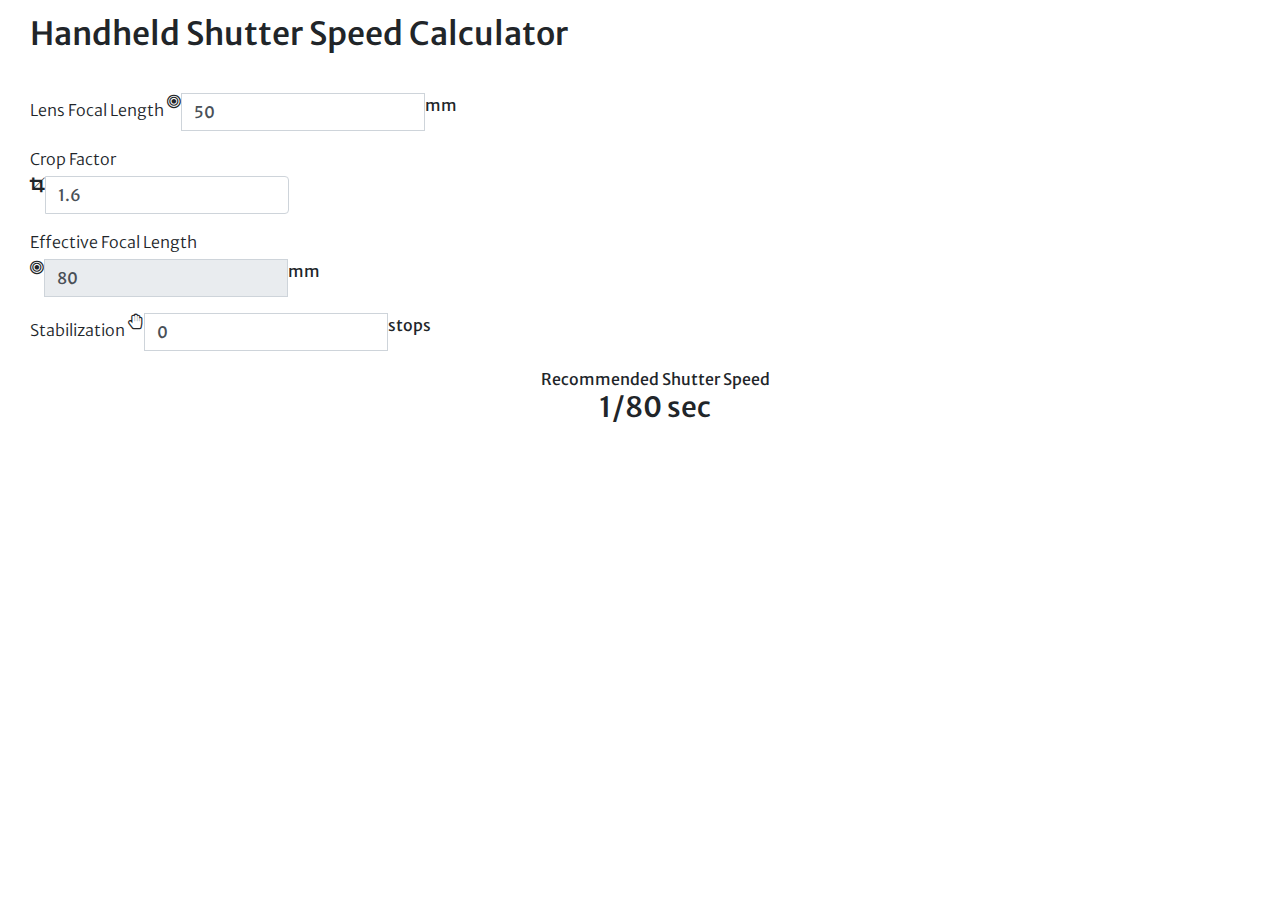
<file: index.html>
<html>
<head>
<link href="style.css" rel="stylesheet">
<link href="https://maxcdn.bootstrapcdn.com/font-awesome/4.7.0/css/font-awesome.min.css" rel="stylesheet" integrity="sha384-wvfXpqpZZVQGK6TAh5PVlGOfQNHSoD2xbE+QkPxCAFlNEevoEH3Sl0sibVcOQVnN" crossorigin="anonymous">
<link rel="stylesheet" href="https://maxcdn.bootstrapcdn.com/bootstrap/4.0.0/css/bootstrap.min.css" integrity="sha384-Gn5384xqQ1aoWXA+058RXPxPg6fy4IWvTNh0E263XmFcJlSAwiGgFAW/dAiS6JXm"
    crossorigin="anonymous">
<script src="shutterSpeed.js"></script>
<meta name="viewport" content="width=device-width, initial-scale=1">
</head>
<body>
<div class="container-fluid" style="font-family: 'Merriweather Sans', sans-serif; margin: 15px;">

<form id="handHeldForm" class="form-horizontal" onload="CalculateShutterSpeed()">
    <fieldset>
<div class="form-group"><h2>
Handheld Shutter Speed Calculator</h2>
    </div>
<br />
      <div class="form-group">
        <label class="control-label">Lens Focal Length</label>
        <div class="inputGroupContainer">
          <div class="input-group">
            <span class="input-group-addon"><i class="fa fa-bullseye"></i></span>
            <input id="fLength" placeholder="Lens focal length" class="form-control" type="number" min="1" value="50" onchange="CalculateShutterSpeed()" onKeyPress="CalculateShutterSpeed()" onKeyUp="CalculateShutterSpeed()">
            <span class="input-group-addon">mm</span>
          </div>
        </div>
      </div>

      <div class="form-group">
        <div>
          <label class="control-label">Crop Factor</label>
          <div class="inputGroupContainer">
            <div class="input-group">
              <span class="input-group-addon"><i class="fa fa-crop"></i></span>
              <input id="cropFactor" placeholder="Crop Factor" class="form-control" type="number" step=".1" min="1" value="1.6" onchange="CalculateShutterSpeed()" onKeyPress="CalculateShutterSpeed()" onKeyUp="CalculateShutterSpeed()">
            </div>
          </div>
        </div>
      </div>

      <div class="form-group">
        <div>
          <label class="control-label">Effective Focal Length</label>
          <div class="inputGroupContainer">
            <div class="input-group">
              <span class="input-group-addon"><i class="fa fa-bullseye"></i></span>
              <input id="efLength" placeholder="Effective focal length" class="form-control" type="number" value="50" disabled>
              <span class="input-group-addon">mm</span>
            </div>
          </div>
        </div>
      </div>

      <div class="form-group">
        <label class="control-label">Stabilization</label>
        <div class="inputGroupContainer">
          <div class="input-group">
            <span class="input-group-addon"><i class="fa fa-hand-paper-o"></i></span>
            <input id="fStops" placeholder="Stabilization Stops" class="form-control" type="number" min="0" value="0" onchange="CalculateShutterSpeed()" onKeyPress="CalculateShutterSpeed()" onKeyUp="CalculateShutterSpeed()">
            <span class="input-group-addon">stops</span>
          </div>
        </div>
      </div>
      <div class="form-group" align="center">
        <div class="panel panel-default">
          <div class="panel-heading">Recommended Shutter Speed</div>
          <div class="panel-body" align="center">
            <h3 id="shutterSpeed">
Error Occurred / Enable JavaScript</h3></div>
        </div>
      </div>
    </fieldset>
  </form>

</div>
</body>
</html>
</file>
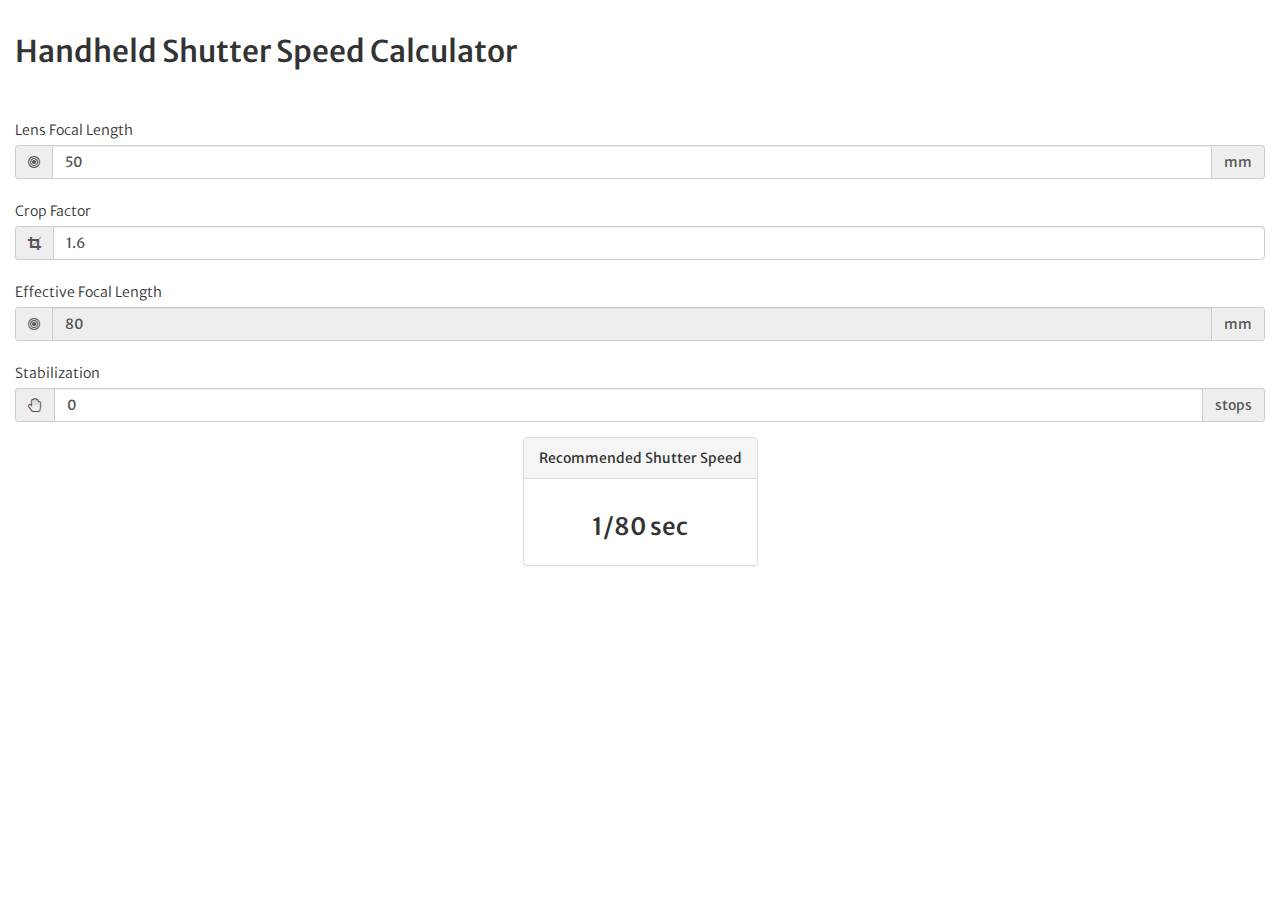
<file: shutterSpeed.html>
<html>
<head>
<link href="style.css" rel="stylesheet">
<link href="https://maxcdn.bootstrapcdn.com/font-awesome/4.7.0/css/font-awesome.min.css" rel="stylesheet" integrity="sha384-wvfXpqpZZVQGK6TAh5PVlGOfQNHSoD2xbE+QkPxCAFlNEevoEH3Sl0sibVcOQVnN" crossorigin="anonymous">
<link href="https://maxcdn.bootstrapcdn.com/bootstrap/3.3.7/css/bootstrap.min.css" rel="stylesheet" integrity="sha384-BVYiiSIFeK1dGmJRAkycuHAHRg32OmUcww7on3RYdg4Va+PmSTsz/K68vbdEjh4u" crossorigin="anonymous">
<script src="shutterSpeed.js"></script>
<meta name="viewport" content="width=device-width, initial-scale=1">
</head>
<body>
<div class="container-fluid" style="font-family: 'Merriweather Sans', sans-serif; margin: 15px;">

<form id="handHeldForm" class="form-horizontal" onload="CalculateShutterSpeed()">
    <fieldset>
<div class="form-group"><h2>
Handheld Shutter Speed Calculator</h2>
    </div>
<br />
      <div class="form-group">
        <label class="control-label">Lens Focal Length</label>
        <div class="inputGroupContainer">
          <div class="input-group">
            <span class="input-group-addon"><i class="fa fa-bullseye"></i></span>
            <input id="fLength" placeholder="Lens focal length" class="form-control" type="number" min="1" value="50" onchange="CalculateShutterSpeed()" onKeyPress="CalculateShutterSpeed()" onKeyUp="CalculateShutterSpeed()">
            <span class="input-group-addon">mm</span>
          </div>
        </div>
      </div>

      <div class="form-group">
        <div>
          <label class="control-label">Crop Factor</label>
          <div class="inputGroupContainer">
            <div class="input-group">
              <span class="input-group-addon"><i class="fa fa-crop"></i></span>
              <input id="cropFactor" placeholder="Crop Factor" class="form-control" type="number" step=".1" min="1" value="1.6" onchange="CalculateShutterSpeed()" onKeyPress="CalculateShutterSpeed()" onKeyUp="CalculateShutterSpeed()">
            </div>
          </div>
        </div>
      </div>

      <div class="form-group">
        <div>
          <label class="control-label">Effective Focal Length</label>
          <div class="inputGroupContainer">
            <div class="input-group">
              <span class="input-group-addon"><i class="fa fa-bullseye"></i></span>
              <input id="efLength" placeholder="Effective focal length" class="form-control" type="number" value="50" disabled>
              <span class="input-group-addon">mm</span>
            </div>
          </div>
        </div>
      </div>

      <div class="form-group">
        <label class="control-label">Stabilization</label>
        <div class="inputGroupContainer">
          <div class="input-group">
            <span class="input-group-addon"><i class="fa fa-hand-paper-o"></i></span>
            <input id="fStops" placeholder="Stabilization Stops" class="form-control" type="number" min="0" value="0" onchange="CalculateShutterSpeed()" onKeyPress="CalculateShutterSpeed()" onKeyUp="CalculateShutterSpeed()">
            <span class="input-group-addon">stops</span>
          </div>
        </div>
      </div>
      <div class="form-group" align="center">
        <div class="panel panel-default">
          <div class="panel-heading">Recommended Shutter Speed</div>
          <div class="panel-body" align="center">
            <h3 id="shutterSpeed">
Error Occurred / Enable JavaScript</h3></div>
        </div>
      </div>
    </fieldset>
  </form>

</div>
</body>
</html>
</file>
<file: style.css>
@import url('https://fonts.googleapis.com/css?family=Merriweather+Sans');
.form-group > label, .form-group > div {
    display:inline-block;
    vertical-align: middle;
}
.control-label {
  font-weight: 100 !important;
  margin-bottom: 5px !important;
}
</file>
